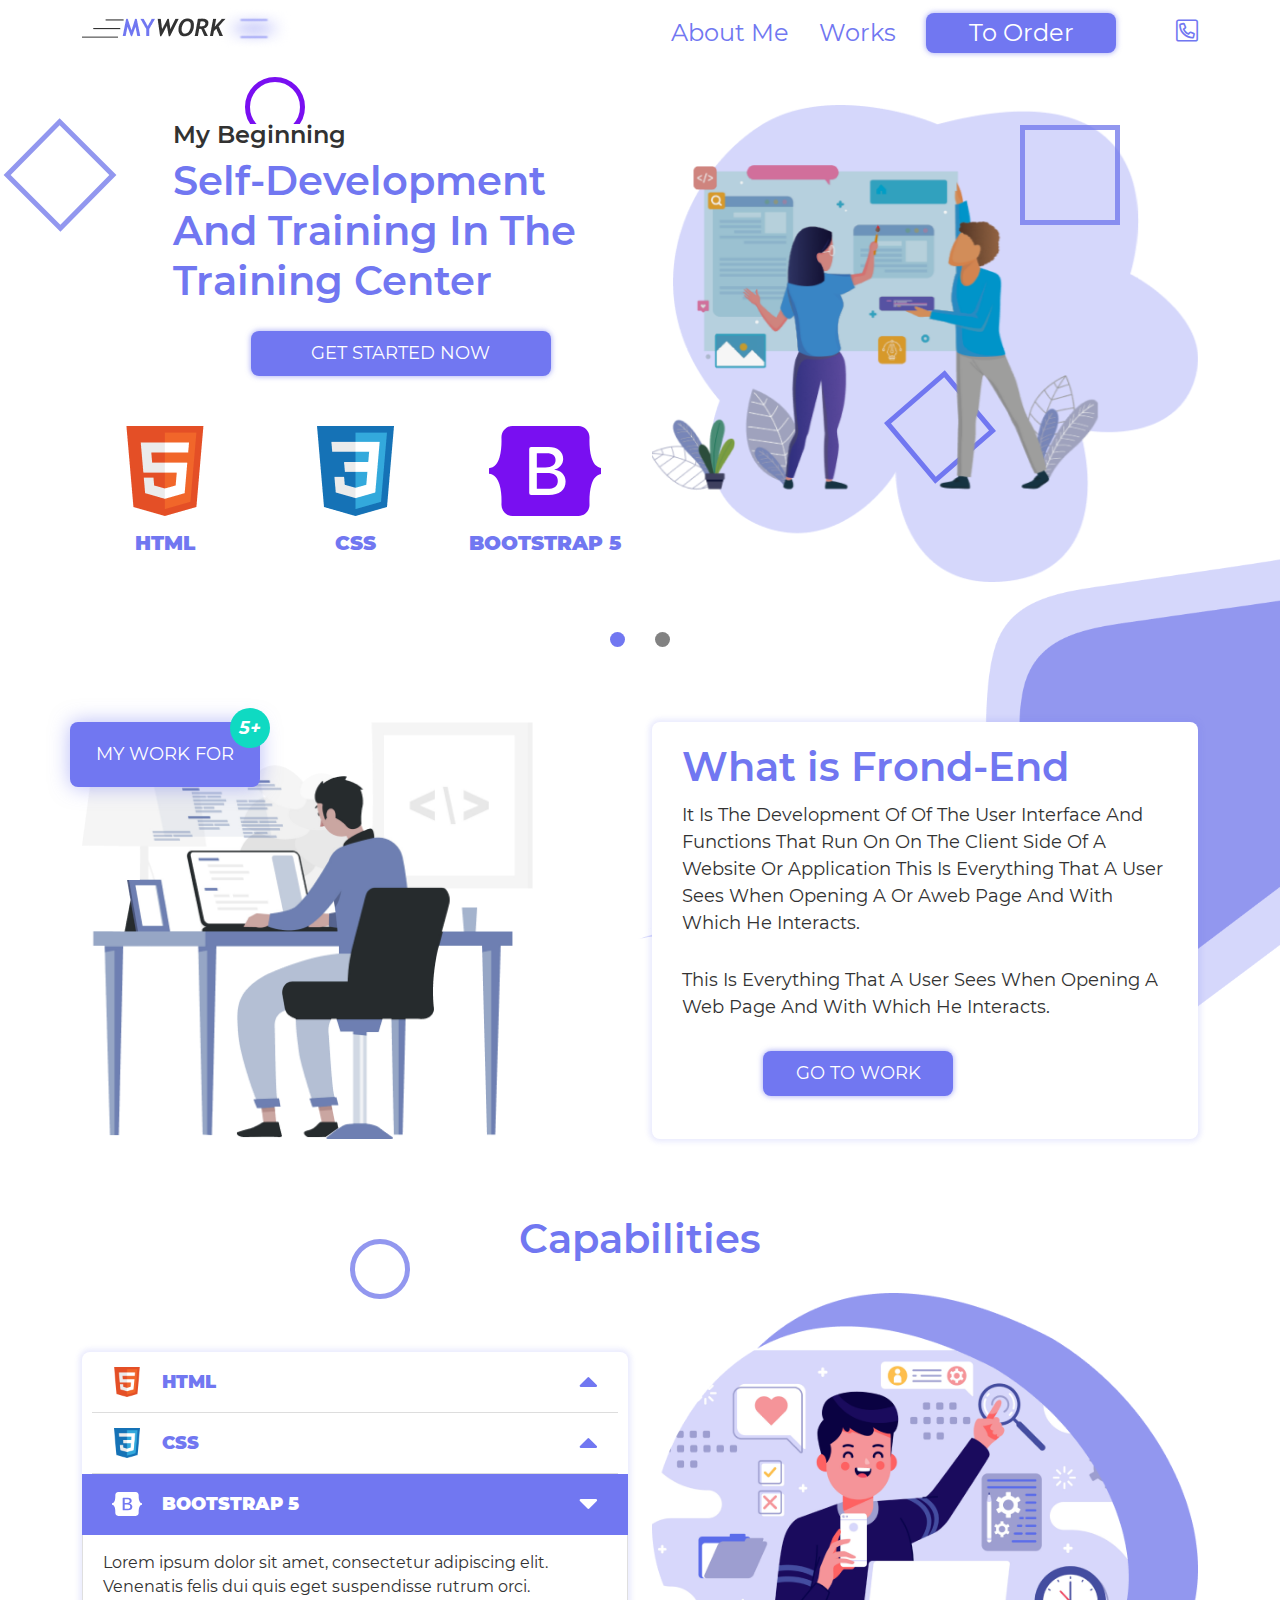
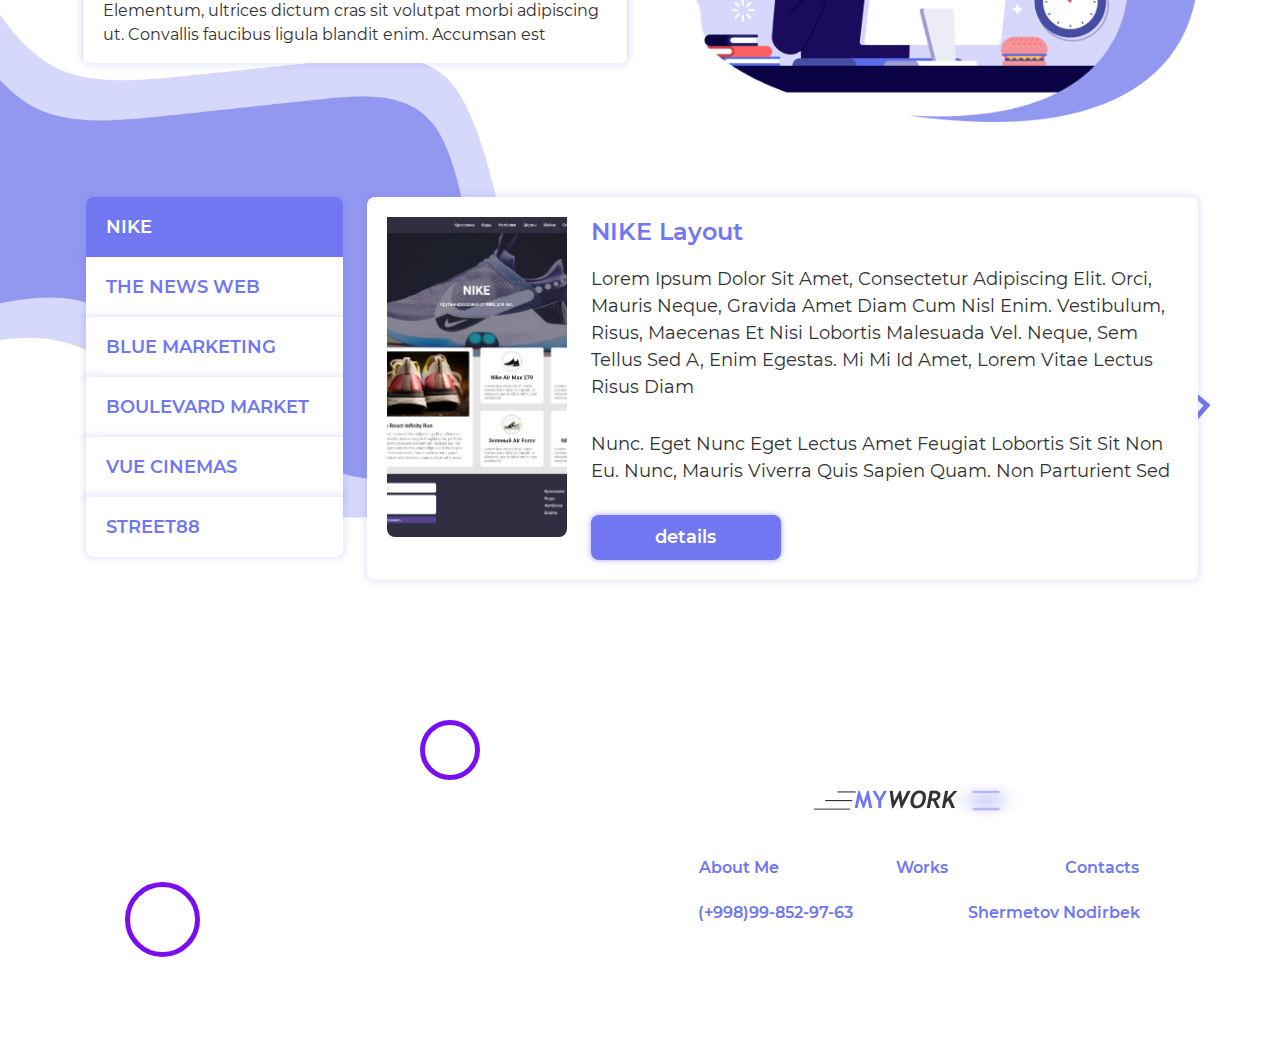
<file: My-Work/index.html>
<!DOCTYPE html>
<html lang="en">

<head>
  <meta charset="UTF-8">
  <meta name="viewport" content="width=device-width, initial-scale=1.0">
  <title>My-Work</title>
  <link rel="stylesheet" href="libs/bootstrap.min.css">
  <link rel="stylesheet" href="styles/style.css">
  <link rel="stylesheet" href="styles/media.css">
</head>

<body>
  <header class="header">
    <nav class="navbar navbar-expand-lg">
      <div class="container">
        <a href="#!" class="logo"></a>
        <button class="navbar-toggler btn-outline-success" data-bs-toggle="collapse" data-bs-target="#nav">
          <i class="header__toggler fa"></i>
        </button>
        <div class="collapse navbar-collapse" id="nav">
          <ul class="navbar-nav ms-auto align-items-start align-items-lg-center">
            <li><a href="#!" class="header__link">About me</a></li>
            <li><a href="#!" class="header__link">Works</a></li>
            <li><a href="#!" class="header__btn mb-3 mb-lg-0">to order</a></li>
            <li><a href="#!" class="header__phone fa"></a></li>
          </ul>
        </div>
      </div>
    </nav>
  </header>
  <main>
    <section class="intro position-relative">
      <div class="container">
        <div class="carousel slide carousel-fade row align-items-center" id="slider" data-bs-ride="carousel">
          <div class="col-12 col-lg-6 order-lg-0 order-1 mt-5 mt-lg-0 intro__content">
            <div class="col-lg-10 ms-auto">
              <p class="intro__subtitle">My beginning</p>
              <h1 class="intro__title">Self-development and training in the training center</h1>
              <a href="#!" class="intro__button">GET STARTED NOW</a>
            </div>
            <div class="row text-center justify-content-center">
              <div class="col-6 col-sm-4">
                <img class="intro__brand" src="images/html.png" alt="HTML">
                <h4 class="intro__name">HTML</h4>
              </div>
              <div class="col-6 col-sm-4">
                <img class="intro__brand" src="images/css.png" alt="CSS">
                <h4 class="intro__name">CSS</h4>
              </div>
              <div class="col-6 col-sm-4">
                <svg xmlns="http://www.w3.org/2000/svg" class="intro__brand intro__brand_svg" viewbox="0 0 118 94" role="img"><title>Bootstrap</title><path fill-rule="evenodd" clip-rule="evenodd" d="M24.509 0c-6.733 0-11.715 5.893-11.492 12.284.214 6.14-.064 14.092-2.066 20.577C8.943 39.365 5.547 43.485 0 44.014v5.972c5.547.529 8.943 4.649 10.951 11.153 2.002 6.485 2.28 14.437 2.066 20.577C12.794 88.106 17.776 94 24.51 94H93.5c6.733 0 11.714-5.893 11.491-12.284-.214-6.14.064-14.092 2.066-20.577 2.009-6.504 5.396-10.624 10.943-11.153v-5.972c-5.547-.529-8.934-4.649-10.943-11.153-2.002-6.484-2.28-14.437-2.066-20.577C105.214 5.894 100.233 0 93.5 0H24.508zM80 57.863C80 66.663 73.436 72 62.543 72H44a2 2 0 01-2-2V24a2 2 0 012-2h18.437c9.083 0 15.044 4.92 15.044 12.474 0 5.302-4.01 10.049-9.119 10.88v.277C75.317 46.394 80 51.21 80 57.863zM60.521 28.34H49.948v14.934h8.905c6.884 0 10.68-2.772 10.68-7.727 0-4.643-3.264-7.207-9.012-7.207zM49.948 49.2v16.458H60.91c7.167 0 10.964-2.876 10.964-8.281 0-5.406-3.903-8.178-11.425-8.178H49.948z" fill="currentColor"></path></svg>
                <h4 class="intro__name">Bootstrap 5</h4>
              </div>
            </div>
          </div>
          <div class="col-12 col-lg-6">
            <div class="carousel-inner">
              <img class="carousel-item intro__img active" src="images/carousel_img_1.png" alt="">
              <img class="carousel-item intro__img" src="images/carousel_img_2.png" alt="">
            </div>
          </div>
          <div class="carousel-indicators intro__indicators">
            <div data-bs-target="#slider" data-bs-slide-to="0" class="intro__dot active"></div>
            <div data-bs-target="#slider" data-bs-slide-to="1" class="intro__dot "></div>
          </div>
        </div>
      </div>
      <div class="rectangle rectangle_1"></div>
      <div class="rectangle rectangle_2"></div>
      <div class="rectangle rectangle_3"></div>
      <div class="rectangle rectangle_4"></div>
    </section>
    <section class="about position-relative">
      <div class="container">
        <div class="row justify-content-between ">
          <div class="col-12 col-lg-5 text-center position-relative">
            <p class="about__motto">my work for <span class="about__rating">5+</span></p>
            <img class="mw-100" src="images/about-img.png" alt="guy codding on laptop">
          </div>
          <div class="col-12 col-lg-6 d-flex">
            <div class="about__content">
              <h2 class="about__title">What is Frond-End</h2>
              <p class="about__text">it is the development of of the user interface and functions that run on on the client side of a website or application
                This is everything that a user sees when opening a or aweb page and with which he interacts.</p>
              <p class="about__text">This is everything that a user sees when opening a web page and with which he interacts.</p>
              <div class="col-lg-8 mx-auto">
                <a href="#!" class="about__btn">go to work</a>
              </div>
            </div>
          </div>
        </div>
      </div>
      <img src="images/shape.png" alt="shape" class="shape shape_1">
      <div class="rectangle rectangle_5"></div>
    </section>
    <section class="capabilities">
      <div class="container">
        <h2 class="capabilities__title">capabilities</h2>
        <div class="row flex-wrap-reverse align-items-center">
          <div class="col-lg-6"><!-- Col-6 -->
            <div class="accordion" id="accordion"><!-- accordion -->
              <div class="accordion__item"><!-- accordion-item -->
                <h4 class="accordion-header"><!-- accordion-header -->
                  <button class="accordion__button collapsed" data-bs-toggle="collapse" data-bs-target="#html">
                    <div class="accordion__button-content">
                      <img src="images/html.png" alt="" class="accordion__logo">
                      html
                      <i class="fa accordion__icon ms-auto"></i>
                    </div>
                  </button>
                </h4><!-- accordion-header -->
                <div id="html" class="accordion-collapse collapse" data-bs-parent="#accordion">
                  <div class="accordion-body">
                    Lorem ipsum dolor sit amet, consectetur adipiscing elit. Venenatis felis dui quis eget suspendisse rutrum orci. Elementum, ultrices dictum cras sit volutpat morbi adipiscing ut. Convallis faucibus ligula blandit enim. Accumsan est 
                  </div>
                </div>
              </div><!-- accordion-item -->
              <div class="accordion__item"><!-- accordion-item -->
                <h4 class="accordion-header"><!-- accordion-header -->
                  <button class="accordion__button collapsed" data-bs-toggle="collapse" data-bs-target="#css">
                    <div class="accordion__button-content">
                      <img src="images/css.png" alt="" class="accordion__logo">
                      css
                      <i class="fa accordion__icon ms-auto"></i>
                    </div>
                  </button>
                </h4><!-- accordion-header -->
                <div id="css" class="accordion-collapse collapse" data-bs-parent="#accordion">
                  <div class="accordion-body">
                    Lorem ipsum dolor sit amet, consectetur adipiscing elit. Venenatis felis dui quis eget suspendisse rutrum orci. Elementum, ultrices dictum cras sit volutpat morbi adipiscing ut. Convallis faucibus ligula blandit enim. Accumsan est 
                  </div>
                </div>
              </div><!-- accordion-item -->
              <div class="accordion__item"><!-- accordion-item -->
                <h4 class="accordion-header"><!-- accordion-header -->
                  <button class="accordion__button" data-bs-toggle="collapse" data-bs-target="#bootstrap">
                    <div class="accordion__button-content">
                      <svg xmlns="http://www.w3.org/2000/svg" class="accordion__logo" viewbox="0 0 118 94" role="img"><title>Bootstrap</title><path fill-rule="evenodd" clip-rule="evenodd" d="M24.509 0c-6.733 0-11.715 5.893-11.492 12.284.214 6.14-.064 14.092-2.066 20.577C8.943 39.365 5.547 43.485 0 44.014v5.972c5.547.529 8.943 4.649 10.951 11.153 2.002 6.485 2.28 14.437 2.066 20.577C12.794 88.106 17.776 94 24.51 94H93.5c6.733 0 11.714-5.893 11.491-12.284-.214-6.14.064-14.092 2.066-20.577 2.009-6.504 5.396-10.624 10.943-11.153v-5.972c-5.547-.529-8.934-4.649-10.943-11.153-2.002-6.484-2.28-14.437-2.066-20.577C105.214 5.894 100.233 0 93.5 0H24.508zM80 57.863C80 66.663 73.436 72 62.543 72H44a2 2 0 01-2-2V24a2 2 0 012-2h18.437c9.083 0 15.044 4.92 15.044 12.474 0 5.302-4.01 10.049-9.119 10.88v.277C75.317 46.394 80 51.21 80 57.863zM60.521 28.34H49.948v14.934h8.905c6.884 0 10.68-2.772 10.68-7.727 0-4.643-3.264-7.207-9.012-7.207zM49.948 49.2v16.458H60.91c7.167 0 10.964-2.876 10.964-8.281 0-5.406-3.903-8.178-11.425-8.178H49.948z" fill="currentColor"></path></svg>
                      bootstrap 5
                      <i class="fa accordion__icon ms-auto"></i>
                    </div>
                  </button>
                </h4><!-- accordion-header -->
                <div id="bootstrap" class="accordion-collapse collapse show" data-bs-parent="#accordion">
                  <div class="accordion-body">
                    Lorem ipsum dolor sit amet, consectetur adipiscing elit. Venenatis felis dui quis eget suspendisse rutrum orci. Elementum, ultrices dictum cras sit volutpat morbi adipiscing ut. Convallis faucibus ligula blandit enim. Accumsan est 
                  </div>
                </div>
              </div><!-- accordion-item -->
            </div><!-- accordion -->
          </div><!-- Col-6 -->
          <div class="col-lg-6 mb-3 mb-lg-0">
            <img src="images/capabilities.png" alt="" class="w-100">
          </div>
        </div>
      </div>
      <div class="rectangle rectangle_6"></div>
    </section>
    <section class="works">
      <div class="container">
        <h2 class="section-title"></h2>
        <div class="row">
          <ul class="nav nav-pills flex-xl-column col-xl-3 mb-3 mb-xl-0 ps-3">
            <li class="works__li">
              <a href="#nike" class="works__tab active" data-bs-toggle="pill">nike</a>
            </li>
            <li class="works__li">
              <a href="#tnw" class="works__tab" data-bs-toggle="pill">the news web</a>
            </li>
            <li class="works__li">
              <a href="#blue" class="works__tab" data-bs-toggle="pill">Blue marketing</a>
            </li>
            <li class="works__li">
              <a href="#market" class="works__tab" data-bs-toggle="pill">boulevard market</a>
            </li>
            <li class="works__li">
              <a href="#vue" class="works__tab" data-bs-toggle="pill">vue cinemas</a>
            </li>
            <li class="works__li">
              <a href="#street" class="works__tab" data-bs-toggle="pill">street88</a>
            </li>
          </ul>
          <div class="col-xl-9 tab-content">
            <div id="nike" class="tab-pane fade show active works__content">
              <div class="row">
                <div class="col-12 col-md-4 col-lg-3 mb-3 mb-md-0">
                  <img src="images/nike.png" alt="Nike website" class="works__img">
                </div>
                <div class="col">
                  <h3 class="works__name">NIKE Layout</h3>
                  <p class="works__text">Lorem ipsum dolor sit amet, consectetur adipiscing elit. Orci, mauris neque, gravida amet diam cum nisl enim. Vestibulum, risus, maecenas et nisi lobortis malesuada vel. Neque, sem tellus sed a, enim egestas. Mi mi id amet, lorem vitae lectus risus diam </p>
                  <p class="works__text">nunc. Eget nunc eget lectus amet feugiat lobortis sit sit non eu. Nunc, mauris viverra quis sapien quam. Non parturient sed </p>
                  <a href="" class="works__link">details</a>
                </div>
              </div>
            </div>
            <div id="tnw" class="tab-pane fade works__content">
              <div class="row">
                <div class="col-12 col-md-4 col-lg-3 mb-3 mb-md-0">
                  <img src="images/TNW.png" alt="TWN website" class="works__img">
                </div>
                <div class="col">
                  <h3 class="works__name">THE NEWS WEB Layout</h3>
                  <p class="works__text">Lorem ipsum dolor sit amet, consectetur adipiscing elit. Orci, mauris neque, gravida amet diam cum nisl enim. Vestibulum, risus, maecenas et nisi lobortis malesuada vel. Neque, sem tellus sed a, enim egestas. Mi mi id amet, lorem vitae lectus risus diam </p>
                  <p class="works__text">nunc. Eget nunc eget lectus amet feugiat lobortis sit sit non eu. Nunc, mauris viverra quis sapien quam. Non parturient sed </p>
                  <a href="" class="works__link">details</a>
                </div>
              </div>
            </div>
            <div id="blue" class="tab-pane fade works__content">
              <div class="row">
                <div class="col-12 col-md-4 col-lg-3 mb-3 mb-md-0">
                  <img src="images/Blue marketing.png" alt="blue marketing website" class="works__img">
                </div>
                <div class="col">
                  <h3 class="works__name">Blue marketing Layout</h3>
                  <p class="works__text">Lorem ipsum dolor sit amet, consectetur adipiscing elit. Orci, mauris neque, gravida amet diam cum nisl enim. Vestibulum, risus, maecenas et nisi lobortis malesuada vel. Neque, sem tellus sed a, enim egestas. Mi mi id amet, lorem vitae lectus risus diam </p>
                  <p class="works__text">nunc. Eget nunc eget lectus amet feugiat lobortis sit sit non eu. Nunc, mauris viverra quis sapien quam. Non parturient sed </p>
                  <a href="" class="works__link">details</a>
                </div>
              </div>
            </div>
            <div id="market" class="tab-pane fade works__content">
              <div class="row">
                <div class="col-12 col-md-4 col-lg-3 mb-3 mb-md-0">
                  <img src="images/Boulevard market.png" alt="Boulevard website" class="works__img">
                </div>
                <div class="col">
                  <h3 class="works__name">Boulevard market Layout</h3>
                  <p class="works__text">Lorem ipsum dolor sit amet, consectetur adipiscing elit. Orci, mauris neque, gravida amet diam cum nisl enim. Vestibulum, risus, maecenas et nisi lobortis malesuada vel. Neque, sem tellus sed a, enim egestas. Mi mi id amet, lorem vitae lectus risus diam </p>
                  <p class="works__text">nunc. Eget nunc eget lectus amet feugiat lobortis sit sit non eu. Nunc, mauris viverra quis sapien quam. Non parturient sed </p>
                  <a href="" class="works__link">details</a>
                </div>
              </div>
            </div>
            <div id="vue" class="tab-pane fade works__content">
              <div class="row">
                <div class="col-12 col-md-4 col-lg-3 mb-3 mb-md-0">
                  <img src="images/Vue Cinemas.png" alt="Vue cinema website" class="works__img">
                </div>
                <div class="col">
                  <h3 class="works__name">Vue cinema  Layout</h3>
                  <p class="works__text">Lorem ipsum dolor sit amet, consectetur adipiscing elit. Orci, mauris neque, gravida amet diam cum nisl enim. Vestibulum, risus, maecenas et nisi lobortis malesuada vel. Neque, sem tellus sed a, enim egestas. Mi mi id amet, lorem vitae lectus risus diam </p>
                  <p class="works__text">nunc. Eget nunc eget lectus amet feugiat lobortis sit sit non eu. Nunc, mauris viverra quis sapien quam. Non parturient sed </p>
                  <a href="" class="works__link">details</a>
                </div>
              </div>
            </div>
            <div id="street" class="tab-pane fade works__content">
              <div class="row">
                <div class="col-12 col-md-4 col-lg-3 mb-3 mb-md-0">
                  <img src="images/Street88.png" alt="Street88 website" class="works__img">
                </div>
                <div class="col">
                  <h3 class="works__name">Street88 Layout</h3>
                  <p class="works__text">Lorem ipsum dolor sit amet, consectetur adipiscing elit. Orci, mauris neque, gravida amet diam cum nisl enim. Vestibulum, risus, maecenas et nisi lobortis malesuada vel. Neque, sem tellus sed a, enim egestas. Mi mi id amet, lorem vitae lectus risus diam </p>
                  <p class="works__text">nunc. Eget nunc eget lectus amet feugiat lobortis sit sit non eu. Nunc, mauris viverra quis sapien quam. Non parturient sed </p>
                  <a href="" class="works__link">details</a>
                </div>
              </div>
            </div>
          </div>
        </div>
      </div>
      <img src="images/shape_2.png" alt="shape" class="shape shape_2">
      <div class="rectangle rectangle_7"></div>
      <div class="rectangle rectangle_8"></div>
    </section>
  </main>
  <footer class="footer">
    <div class="container-md">
      <div class="col-xl-6 col-lg-8 col-md-10 ms-auto text-center">
        <a href="" class="logo"></a>
        <ul class="d-flex justify-content-around list-unstyled mt-4 mb-3">
          <li><a href="#!" class="footer__link">About me</a></li>
          <li><a href="#!" class="footer__link">Works</a></li>
          <li><a href="#!" class="footer__link">Contacts</a></li>
        </ul>
        <div class="d-flex flex-wrap justify-content-around">
          <a href="tel:+998998529763" class="footer__link">(+998)99-852-97-63</a>
          <a href="mailto:shermetovnodirbek@gmail.com" class="footer__link">shermetov nodirbek</a>
        </div>
      </div>
    </div>
    <div class="rectangle rectangle_9"></div>
  </footer>

  <script src="libs/bootstrap.bundle.min.js"></script>
</body>

</html>
</file>
<file: My-Work/styles/style.css>
@import 'font.css';

:root {
  --primary-background: #FFFFFF;
  --secondary-background: #7177F1;
  --primary-text-color: #323232;
  --secondary-text-color: #7177F1;
  --secondary-text-color-alt: #FFFFFF;
  --primary-title-color: #7177F1;
  --secondary-title-color: #FFFFFF;
  --primary-font-family: 'Montserrat';
  --secondary-font-family: 'Trebuchet';
}

body {
  font-family: var(--primary-font-family);
  background: var(--primary-background);
  color: var(--primary-text-color);
}

/* ===============================HEADER=============================== */

.logo::before {
  content: url(../images/logo-light.png);
}

.header__link {
  margin-right: 30px;
  font-size: 24px;
  text-transform: capitalize;
  text-decoration: none;
  color: var(--secondary-text-color);
  transition: 0.5s;
}

.header__link:hover {
  color: var(--primary-text-color);
}

.header__btn {
  display: flex;
  align-items: center;
  justify-content: center;
  background: var(--secondary-background);
  width: 190px;
  height: 40px;
  box-shadow: 0px 0px 5px 1px rgba(113, 119, 241, 0.5);
  border-radius: 8px;
  text-transform: capitalize;
  color: var(--secondary-text-color-alt);
  font-size: 24px;
  text-decoration: none;
  transition: 0.5s;
  margin-right: 60px;
}

.header__btn:hover {
  background: var(--primary-background);
  color: var(--primary-text-color);
}

.header__phone {
  color: var(--secondary-text-color);
  font-size: 25px;
  text-decoration: none;
  font-weight: 300;
  transition: 0.5s;
}

.header__phone:hover {
  color: var(--primary-text-color);
  text-shadow: 0 0 10px var(--primary-text-color);
}

.header__phone::before {
  content: '\f87b';
}

.header__toggler::before {
  color: var(--primary-text-color);
  content: '\f1bb';
  font-weight: 300;
  font-size: 30px;
}

/* =======================INTRO======================= */

.intro {
  margin-top: 40px;
}

.intro__content {}

.intro__subtitle {
  background: var(--primary-background);
  font-size: 24px;
  font-weight: 600;
  line-height: 22px;
  text-transform: capitalize;
  margin-bottom: 10px;
}

.intro__title {
  background: var(--primary-background);
  font-size: 40px;
  color: var(--primary-title-color);
  font-weight: 600;
  text-transform: capitalize;
  line-height: 50px;
  margin-bottom: 25px;
}

.intro__button {
  width: 300px;
  height: 45px;
  display: flex;
  align-items: center;
  justify-content: center;
  background: var(--secondary-background);
  box-shadow: 0px 0px 5px 1px rgba(113, 119, 241, 0.5);
  border-radius: 8px;
  font-size: 18px;
  color: var(--secondary-text-color-alt);
  text-decoration: none;
  transition: 0.5s;
  margin: auto;
  margin-bottom: 50px;
}

.intro__button:hover {
  color: var(--primary-text-color);
  background: var(--primary-background);
}

.intro__brand {
  margin-bottom: 15px;
}

.intro__name {
  background: var(--primary-background);
  font-weight: 900;
  color: var(--primary-title-color);
  font-size: 20px;
  text-transform: uppercase;
}

.intro__brand_svg {
  height: 90px;
  color: #790FF1;
}

.intro__dot {
  height: 15px;
  width: 15px;
  background: #828282;
  border-radius: 50%;
  margin-right: 15px;
  margin-left: 15px;
  transition: 0.4s;
  cursor: pointer;
}

.intro__dot.active {
  background: #7177F1;
}

.intro__indicators {
  margin-right: 0;
  margin-left: 0;
  padding-right: 0;
  position: static;
  margin-top: 50px;
}

.intro__img {
  max-height: 500px;
  max-width: 100%;
  object-fit: contain;
}

/* ===============================ABOUT=============================== */

.about {
  padding-top: 75px;
}

.about__content {
  background: var(--primary-background);
  box-shadow: 0px 0px 5px 3px rgba(113, 119, 241, 0.15);
  border-radius: 8px;
  padding: 30px;
}

.about__title {
  font-weight: 600;
  font-size: 40px;
  line-height: 75%;
  margin-bottom: 20px;
  color: var(--primary-title-color);
}

.about__text {
  font-size: 18px;
  line-height: 150%;
  text-transform: capitalize;
  margin-bottom: 30px;
}

.about__btn {
  width: 190px;
  height: 45px;
  display: flex;
  align-items: center;
  justify-content: center;
  font-size: 18px;
  color: var(--secondary-text-color-alt);
  text-transform: uppercase;
  box-shadow: 0px 0px 5px 1px rgba(113, 119, 241, 0.5);
  text-decoration: none;
  border-radius: 8px;
  background: var(--secondary-background);
  transition: 0.5s;
}

.about__btn:hover {
  background: var(--primary-background);
  color: var(--primary-text-color);
}

.about__motto {
  position: absolute;
  top: 0;
  left: 0;
  width: 190px;
  height: 65px;
  box-shadow: 0px 0px 20px rgba(113, 119, 241, 0.5);
  border-radius: 8px;
  display: flex;
  align-items: center;
  justify-content: center;
  font-size: 18px;
  color: var(--secondary-text-color-alt);
  text-transform: uppercase;
  background: var(--secondary-background);
}

.about__rating {
  background: #0FDAC2;
  height: 40px;
  width: 40px;
  border-radius: 50%;
  display: flex;
  align-items: center;
  justify-content: center;
  position: absolute;
  top: -14px;
  right: -10px;
  font-weight: 700;
  font-style: italic;
}

.rectangle {
  position: absolute;
  z-index: -1;
  border-width: 5px;
  border-style: solid;
}

.rectangle_1 {
  border-radius: 50%;
  width: 60px;
  height: 60px;
  border-color: #790FF1;
  top: -28px;
  left: 245px;
}

.rectangle_2 {
  width: 80px;
  height: 80px;
  border-color: #9297EF;
  transform: matrix(0.71, 0.71, -0.7, 0.71, 0, 0);
  left: 20px;
  top: 30px;
}

.rectangle_3 {
  width: 100px;
  height: 100px;
  border-color: #9297EF;
  transform: matrix(1, 0, 0, -1, 0, 0);
  top: 20px;
  right: 160px;
}

.rectangle_4 {
  transform: matrix(0.76, -0.66, 0.64, 0.76, 0, 0);
  border-color: #7177F1;
  width: 80px;
  height: 80px;
  right: 300px;
  bottom: 180px;
}

.shape {
  position: absolute;
  z-index: -1;
}

.shape_1 {
  top: -400px;
  right: 0;
  max-width: 60%;
}

.rectangle_5 {
  border-color: #9297EF;
  width: 60px;
  height: 60px;
  border-radius: 50%;
  right: 115px;
  bottom: 0;
}

/* ==========================================capabilities========================================== */

.capabilities {
  padding-top: 75px;
  position: relative;
}

.capabilities__title {
  font-weight: 600;
  color: var(--primary-title-color);
  font-size: 40px;
  line-height: 49px;
  text-align: center;
  text-transform: capitalize;
  margin-bottom: 30px;
}

.accordion {
  border-radius: 8px;
  overflow: hidden;
  box-shadow: 0px 0px 5px 3px rgba(113, 119, 241, 0.15);
  background: var(--primary-background);
}

.accordion__button {
  background: var(--secondary-background);
  width: 100%;
  display: flex;
  flex-wrap: wrap;
  padding: 15px 10px 0;
  border: none;
  outline: none;
  color: var(--secondary-title-color);
  text-transform: uppercase;
  font-size: 18px;
  line-height: 22px;
  transition: 0.4s;
  font-weight: 900;
}

.accordion__button::after {
  content: "";
  width: 100%;
  display: block;
  height: 1px;
  margin-top: 15px;
}

.accordion__item:not(:last-child) .accordion__button.collapsed::after {
  background: #DDDDDD;
}

.accordion__button.collapsed {
  background: transparent;
  color: var(--primary-title-color);
}

.accordion__button:focus {
  outline: none;
}

.accordion__logo {
  height: 30px;
  width: 30px;
  object-fit: contain;
  margin-right: 20px;
}

.accordion__icon::before {
  content: '\f0d8';
  font-size: 30px;
}

.collapsed .accordion__icon {
  transform: rotateX(0deg);
}

.accordion__icon {
  transform: rotateX(180deg);
  transition: 0.4s;
}

.accordion__button-content {
  padding-right: 20px;
  padding-left: 20px;
  display: flex;
  align-items: center;
  width: 100%;
}

/* ============================works============================ */

.works {
  margin-top: 75px;
  position: relative;
}

.works__tab {
  background: var(--primary-background);
  display: flex;
  align-items: center;
  padding-right: 20px;
  padding-left: 20px;
  height: 60px;
  box-shadow: 0px 0px 5px 3px rgba(113, 119, 241, 0.15);
  transition: 0.5s;
  text-decoration: none;
  font-weight: 600;
  font-size: 18px;
  line-height: 22px;
  text-transform: uppercase;
  color: var(--primary-title-color);
}

.works__tab:hover,
.works__tab.active {
  background: var(--secondary-background);
  color: var(--primary-background);
}

.works__li:first-child .works__tab {
  border-radius: 8px 8px 0 0;
}

.works__li:last-child .works__tab {
  border-radius: 0 0 8px 8px;
}

.works__content {
  padding: 20px;
  background: var(--primary-background);
  box-shadow: 0px 0px 5px 3px rgba(113, 119, 241, 0.15);
  border-radius: 8px;
}

.works__img{
  width: 100%;
  height: 100%;
  object-fit: cover;
  object-position: top;
  border-radius: 0 0 8px 8px;
  max-height: 320px;
}
.works__name{
  font-weight: 600;
  font-size: 24px;
  text-transform: capitalize;
  line-height: 29px;
  color: var(--primary-title-color);
  margin-bottom: 20px;
}
.works__text{
  font-size: 18px;
  line-height: 1.5;
  text-transform: capitalize;
  margin-bottom: 30px;
}
.works__link{
  width: 190px;
  height: 45px;
  box-shadow: 0px 0px 5px 1px rgba(113, 119, 241, 0.5);
  display: flex;
  align-items: center;
  justify-content: center;
  font-size: 18px;
  color: var(--secondary-text-color-alt);
  text-decoration: none;
  background: var(--secondary-background);
  font-weight: 600;
  transition: 0.5s;
  border-radius: 8px;
}
.works__link:hover{
  color: var(--primary-text-color);
  background: var(--primary-background);
}
/* #######################   FOOTER   ################################ */
.footer{
  position: relative;
  margin-top: 200px;
  padding-bottom: 130px;
}
.footer__link{
  color: var(--secondary-text-color);
  font-style: 24px;
  line-height: 29px;
  text-transform: capitalize;
  transition: 0.5s;
  text-decoration: underline;
  text-decoration-color:transparent;
  font-weight: 600;
}
.footer__link:hover{
  color: var(--secondary-text-color-alt);
  text-decoration-color: inherit;
}
.rectangle_6{
  width: 60px;
  height: 60px;
  border-radius: 50%;
  top: 100px;
  left: 350px;
  color: #9297EF;
}
.shape_2{
  left: 0;
  top: -250px;
  max-width: 60%;
}
.rectangle_7{
  width: 100px;
  height: 100px;
  border-color: #7177F1;
  transform: matrix(0.76, 0.65, 0.65, -0.75, 0, 0 );
  right: 90px;
  bottom: 120px;
}
.rectangle_8{
  width: 60px;
  height: 60px;
  border-color: #790FF1;
  bottom: -200px;
  right: 800px;
  border-radius: 50%;
}
.rectangle_9{
  width: 75px;
  height: 75px;
  border-radius: 50%;
  border-color: #790FF1;
  left: 125px;
  bottom: 100px;
}
</file>
<file: My-Work/styles/media.css>
@media(prefers-color-scheme: dark) {
  :root {
    --primary-background: #151437;
    --primary-text-color: #FFFFFF;
  }

  .logo::before {
    content: url(../images/logo-dark.png);
  }

  .footer__link:hover,
  .footer__link {
    color: var(--secondary-text-color-alt);
  }
}

@media(max-width:1400px) {
  .shape_1 {
    top: -300px;
  }
}

@media(max-width:1200px) {
  .shape_1 {
    top: -200px;
  }

  .works__li {
    width: 50%;
  }

  .works__li:first-child .works__tab {
    border-radius: 0;
  }

  .works__li:last-child .works__tab {
    border-radius: 0;
  }
}

@media(max-width:992px) {
  .shape_1 {
    top: 250px;
  }
}

@media(max-width:768px) {
  .shape {
    display: none;
  }

  .rectangle {
    display: none;
  }

  .footer {
    margin-top: 50px;
    padding-bottom: 25px;
  }
}

@media(max-width:768px) {
  .works__li {
    width: 100%;
  }
}
</file>
